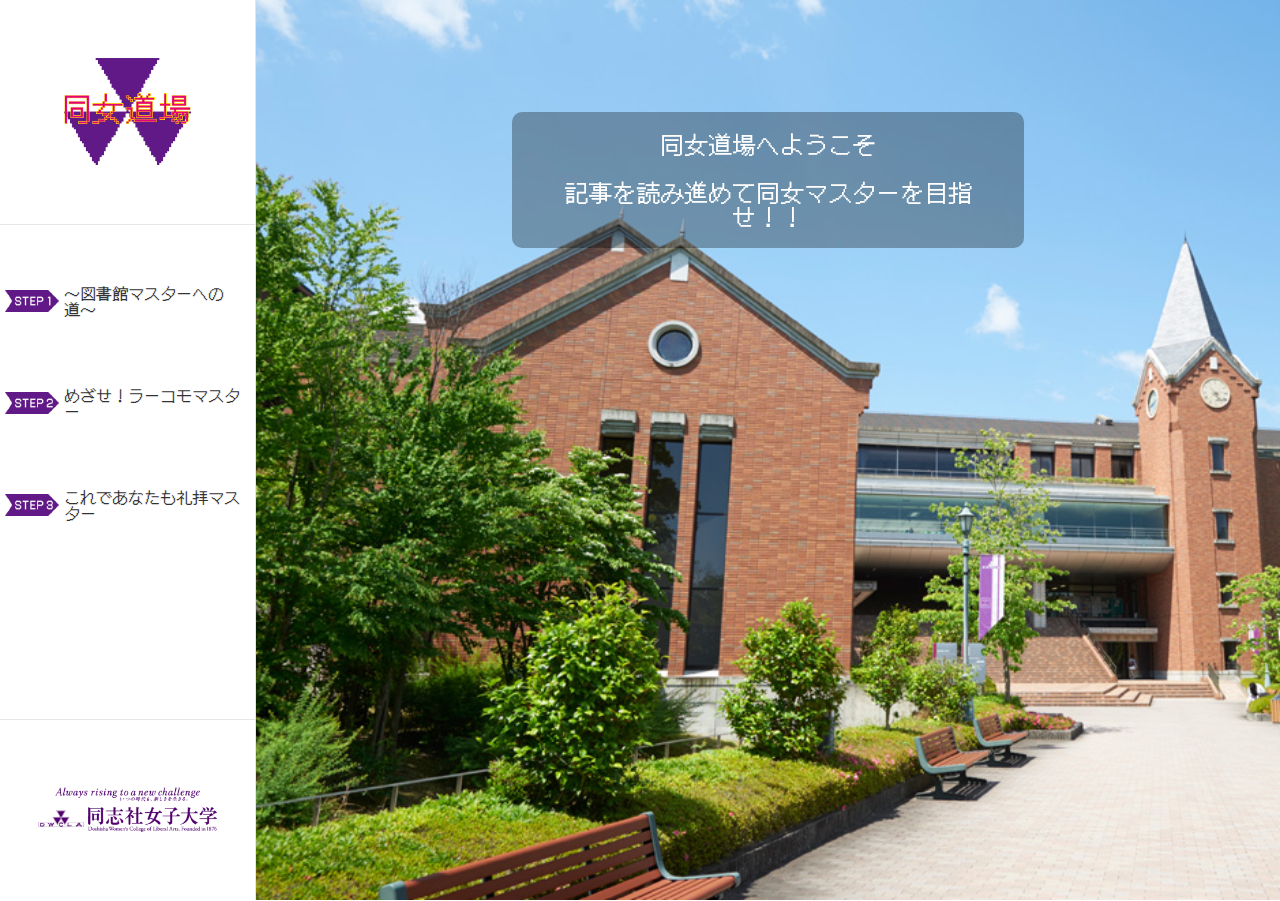
<file: index.html>
<!DOCTYPE html>
<html>
    <head>
        <meta charset="UTF-8">
        <title>同女道場</title>
        <link rel="stylesheet" href="reset.css">
        <link rel="stylesheet" href="stylesheet.css">
        <link rel="stylesheet" href="fonts.css">
        <link rel="preconnect" href="https://fonts.googleapis.com">
        <link rel="preconnect" href="https://fonts.gstatic.com" crossorigin>
        <link href="https://fonts.googleapis.com/css2?family=DotGothic16&display=swap" rel="stylesheet">
    </head>
    <body>
        <div class="container">
            <div class="menu">
                <header>
                    <a href="index.html">
                        <img src="images/logo.png" id="header_logo">
                    </a>
                </header>
                <div class="contents">
                    <ul>
                        <li class="li1">
                            <a href="step1.html" target="main" class="item">
                                <img src="images/STEP 1.png" alt="step1">
                                〜図書館マスターへの道〜
                            </a>
                        </li>
                        <li>
                            <a href="step2.html" target="main" class="item">
                                <img src="images/STEP 2.png" alt="step2">
                                めざせ！ラーコモマスター
                            </a>
                        </li>
                        <li>
                            <a href="step3.html" target="main" class="item">
                                <img src="images/STEP 3.png" alt="step3">
                                これであなたも礼拝マスター
                            </a>
                        </li>
                    </ul>
                </div>
                <footer>
                    <a href="https://www.dwc.doshisha.ac.jp/" target="_blank">
                        <img src="images/foot_logo_dwcla02.png" id="footer_logo">
                    </a>
                </footer>
            </div>
            <div class="main">
                <iframe src="main.html" name="main" width="100%" height="100%" marginwidth="0" marginheight="0" scrolling="yes"></iframe>
            </div>
        </div>
    </body>
</html>
</file>
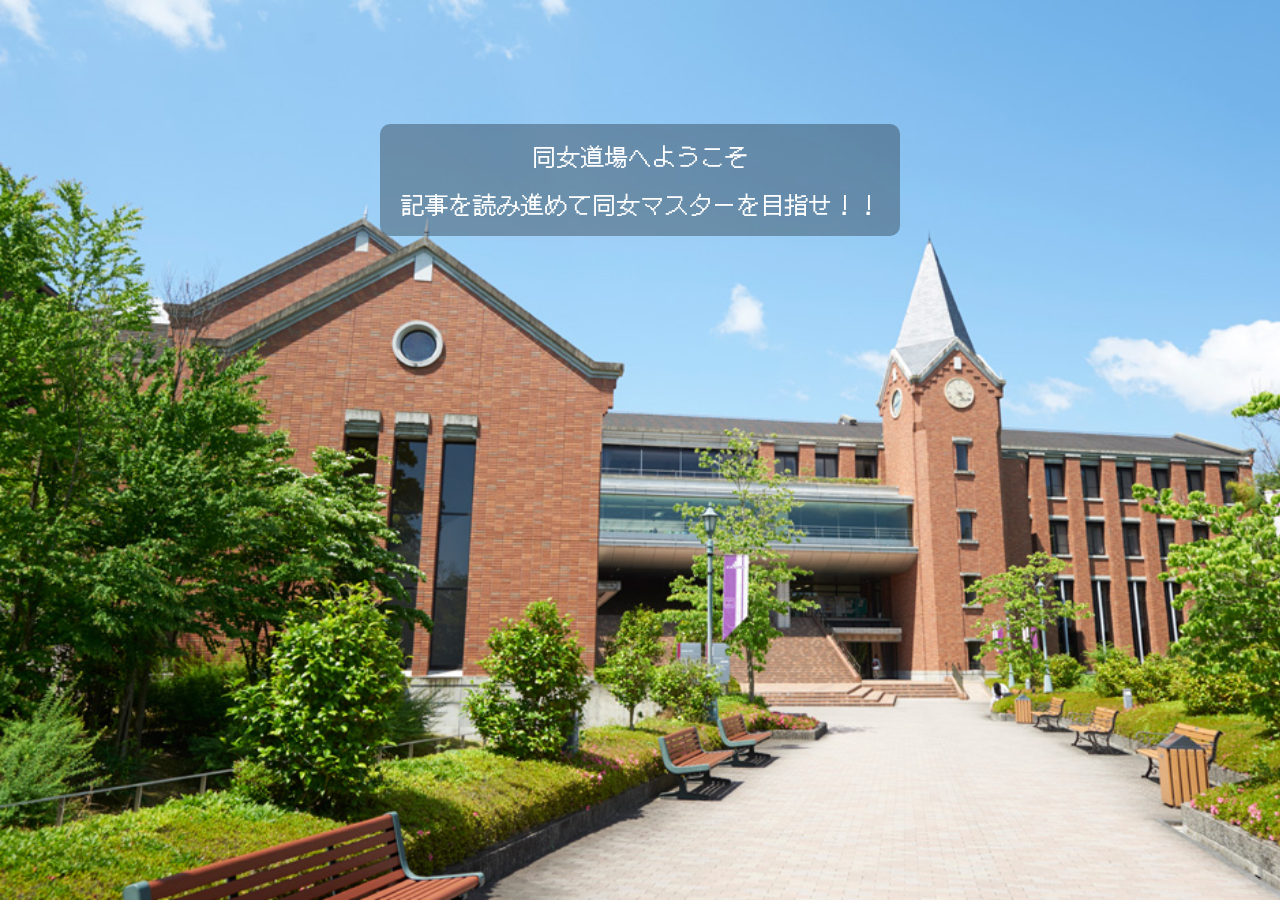
<file: main.html>
<!DOCTYPE html>
<html>
    <head>
        <meta charset="UTF-8">
        <title>同女マスターへの道</title>
        <link rel="stylesheet" href="reset.css">
        <link rel="stylesheet" href="main.css">
        <link rel="stylesheet" type="text/css" href="slick/slick.css"/>
        <link rel="stylesheet" type="text/css" href="slick/slick-theme.css"/>
        <link rel="stylesheet" href="fonts.css">
        <link rel="preconnect" href="https://fonts.googleapis.com">
        <link rel="preconnect" href="https://fonts.gstatic.com" crossorigin>
        <link href="https://fonts.googleapis.com/css2?family=DotGothic16&display=swap" rel="stylesheet">
        <script type="text/javascript">
            setTimeout(() => {
                const expElement = document.getElementById("exp");
                if (expElement) {
                    expElement.classList.add("hidden");
                }
            }, 3000);
        </script>
    </head>
    <body>
        <div class="container">
            <div class="slide">
                <div>
                   <img src="images/doujo.jpg" alt="スライド1">
                </div>
                <div>
                   <a href="step1.html" target="main"><img src="images/lib.jpg" alt="スライド2"></a>
                </div>
                <div>
                   <a href="step2.html" target="main"><img src="images/lc.jpg" alt="スライド3"></a>
                </div>
                <div>
                   <a href="step3.html" target="main"><img src="images/niijima.jpg" alt="スライド4"></a>
                </div>
            </div>
        </div>

        <div class="exp" id="exp">
            同女道場へようこそ<br>
            <br>
            記事を読み進めて同女マスターを目指せ！！
        </div>
        
        <!--jQueryへのリンク-->
        <script type="text/javascript" src="slick/jquery.js"></script>

        <!--スライド用プラグインへのリンク-->
        <script type="text/javascript" src="slick/slick.min.js"></script>

        <!--スライド用設定 ここから-->
        <script type="text/javascript">
            $(document).ready(function(){
                $('.slide').slick({
                    dots: false, /*下部ドット なしの場合はfalseと書く*/
                    arrows: false, /*写真左右矢印 なしの場合はfalseと書く*/
                    infinite: true, /*無限スクロール*/
                    slidesToShow: 1,
                    adaptiveHeight: false, /*高さを固定*/
                    autoplay: true, /*自動再生*/
                    autoplaySpeed: 2000, /*自動再生速度 1000が1秒です*/
                    speed: 1000 /*めくる速度*/
                });
            });
        </script>
    </body>
</html>
</file>
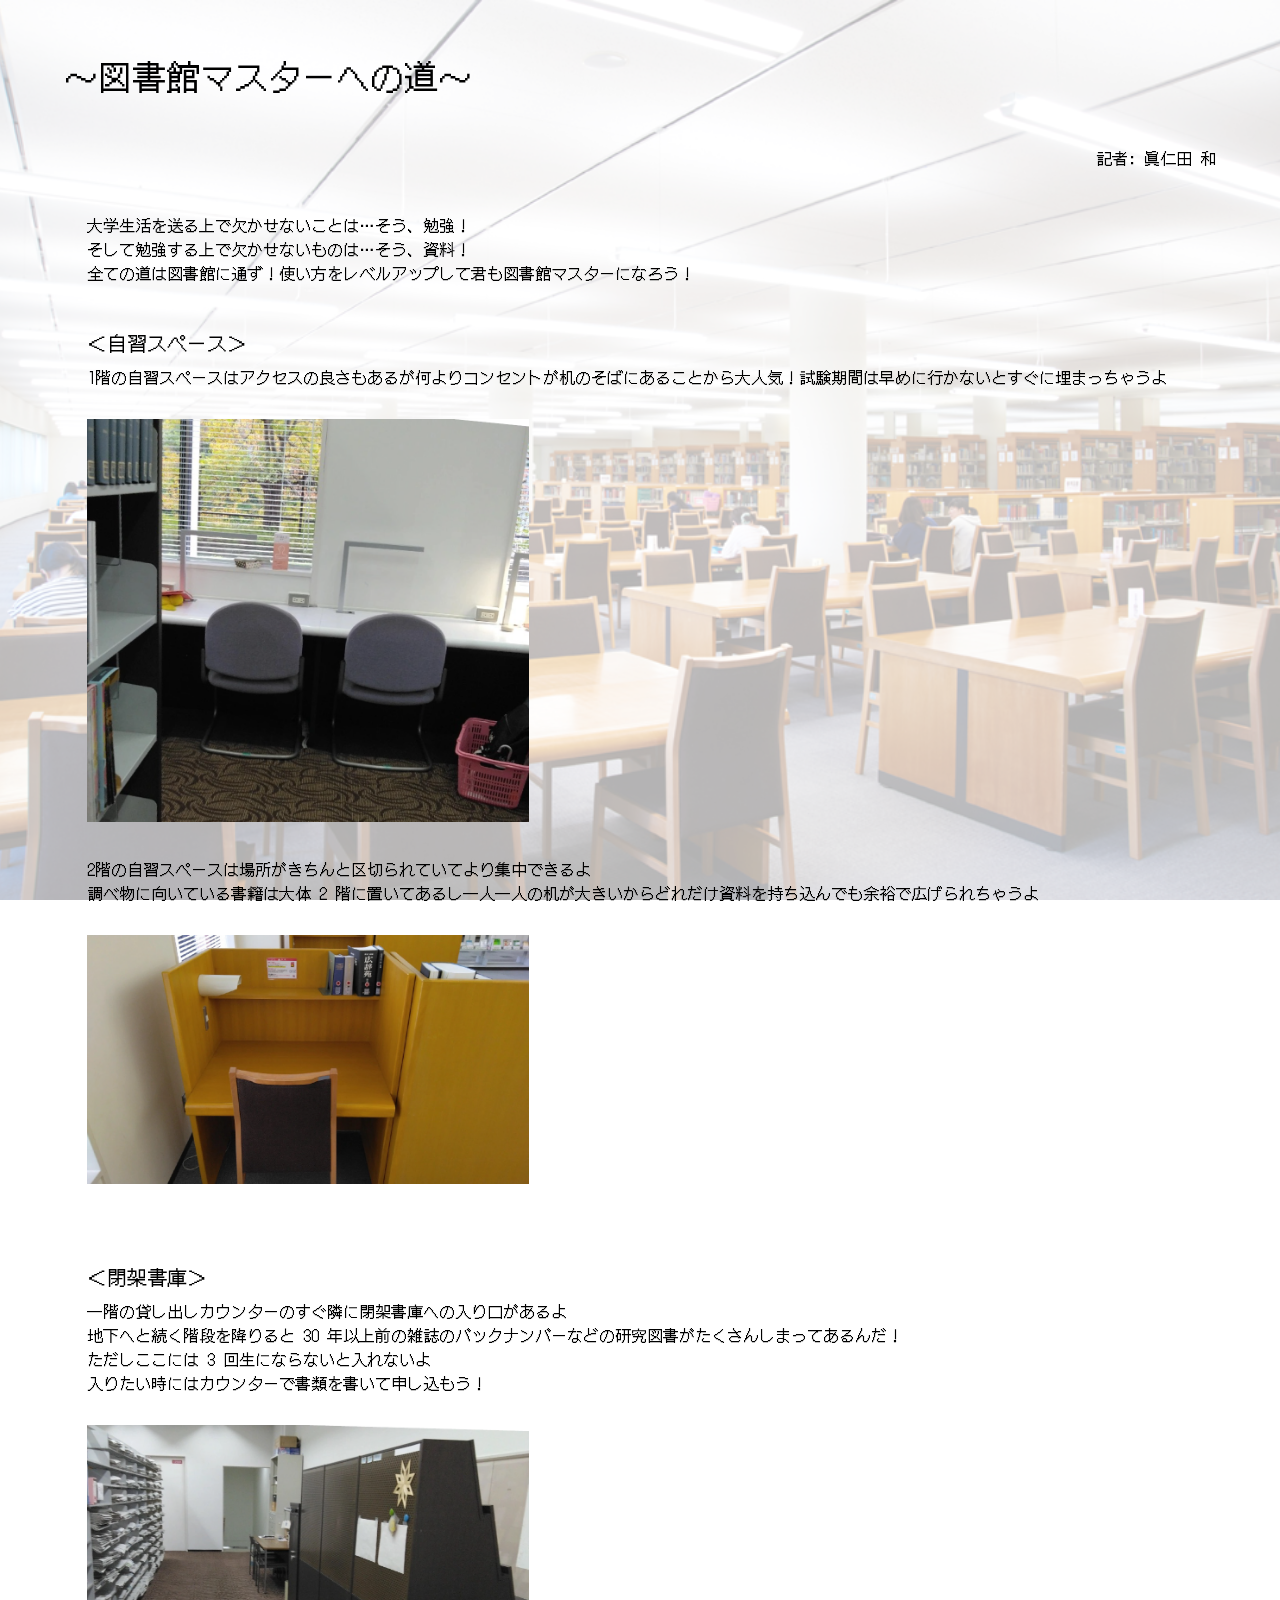
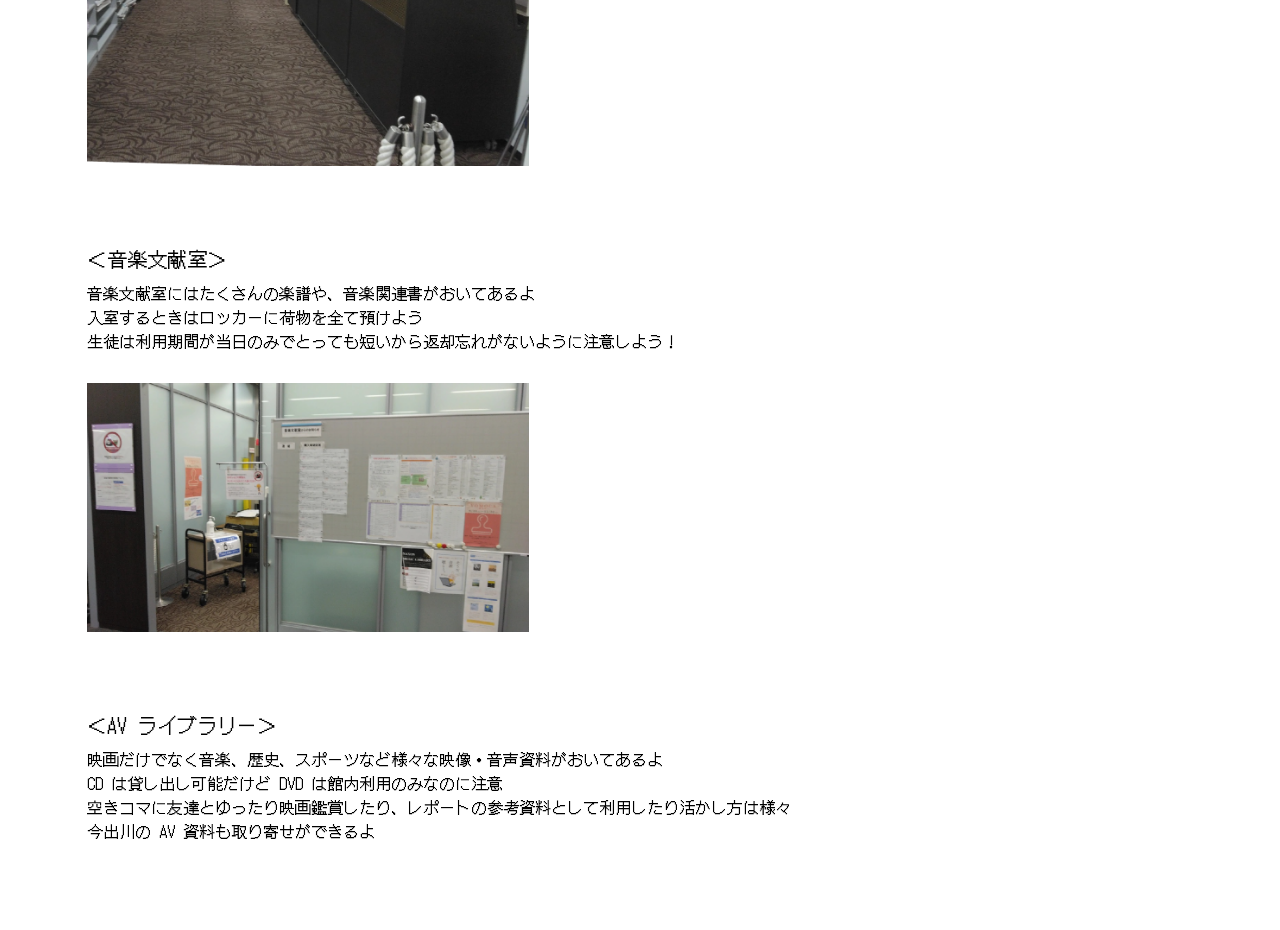
<file: step1.html>
<!DOCTYPE html>
<html>
    <head>
        <meta charset="UTF-8">
        <title>〜図書館マスターへの道〜</title>
        <link rel="stylesheet" href="reset.css">
        <link rel="stylesheet" href="steps.css">
        <link rel="stylesheet" href="fonts.css">
        <link rel="preconnect" href="https://fonts.googleapis.com">
        <link rel="preconnect" href="https://fonts.gstatic.com" crossorigin>
        <link href="https://fonts.googleapis.com/css2?family=DotGothic16&display=swap" rel="stylesheet">
        <style>
            body::before {
                content: "";
                position: fixed;
                top: 0;
                left: 0;
                width: 100%;
                height: 100%;
                background-image: url(images/lib.jpg);
                background-size: auto 100vh;
                background-position: center;
                background-repeat: no-repeat;
                background-attachment: fixed;
                opacity: 0.3;
                z-index: -1;
            }
        </style>
    </head>
    <body>
        <div class="container">
            <h1>〜図書館マスターへの道〜</h1>
            <h3>記者: 眞仁田 和</h3>
            <div class="content">
                ⼤学⽣活を送る上で⽋かせないことは…そう、勉強！<br>
                そして勉強する上で⽋かせないものは…そう、資料！<br>
                全ての道は図書館に通ず！使い⽅をレベルアップして君も図書館マスターになろう！
            </div>
            <div class="content">
                <h2>＜⾃習スペース＞</h2>
                1階の⾃習スペースはアクセスの良さもあるが何よりコンセントが机のそばにあることから⼤⼈気！試験期間は早めに⾏かないとすぐに埋まっちゃうよ<br>
                <img src="images/1階自習.png"><br>
                <div class="clear"></div>
                2階の⾃習スペースは場所がきちんと区切られていてより集中できるよ<br>
                調べ物に向いている書籍は⼤体 2 階に置いてあるし⼀⼈⼀⼈の机が⼤きいからどれだけ資料を持ち込んでも余裕で広げられちゃうよ<br>
                <img src="images/2階自習.png"><br>
            </div>
            <div class="content">
                <h2>＜閉架書庫＞</h2>
                ⼀階の貸し出しカウンターのすぐ隣に閉架書庫への⼊り⼝があるよ<br>
                地下へと続く階段を降りると 30 年以上前の雑誌のバックナンバーなどの研究図書がたくさんしまってあるんだ！<br>
                ただしここには 3 回⽣にならないと⼊れないよ<br>
                ⼊りたい時にはカウンターで書類を書いて申し込もう！<br>
                <img src="images/閉架.png"><br>
            </div>
            <div class="content">
                <h2>＜⾳楽⽂献室＞</h2>
                ⾳楽⽂献室にはたくさんの楽譜や、⾳楽関連書がおいてあるよ<br>
                ⼊室するときはロッカーに荷物を全て預けよう<br>
                ⽣徒は利⽤期間が当⽇のみでとっても短いから返却忘れがないように注意しよう！<br>
                <img src="images/音楽資料.png"><br>
            </div>
            <div class="content">
                <h2>＜AV ライブラリー＞</h2>
                映画だけでなく⾳楽、歴史、スポーツなど様々な映像・⾳声資料がおいてあるよ<br>
                CD は貸し出し可能だけど DVD は館内利⽤のみなのに注意<br>
                空きコマに友達とゆったり映画鑑賞したり、レポートの参考資料として利⽤したり活かし⽅は様々<br>
                今出川の AV 資料も取り寄せができるよ
            </div>
        </div>
    </body>
</html>
</file>
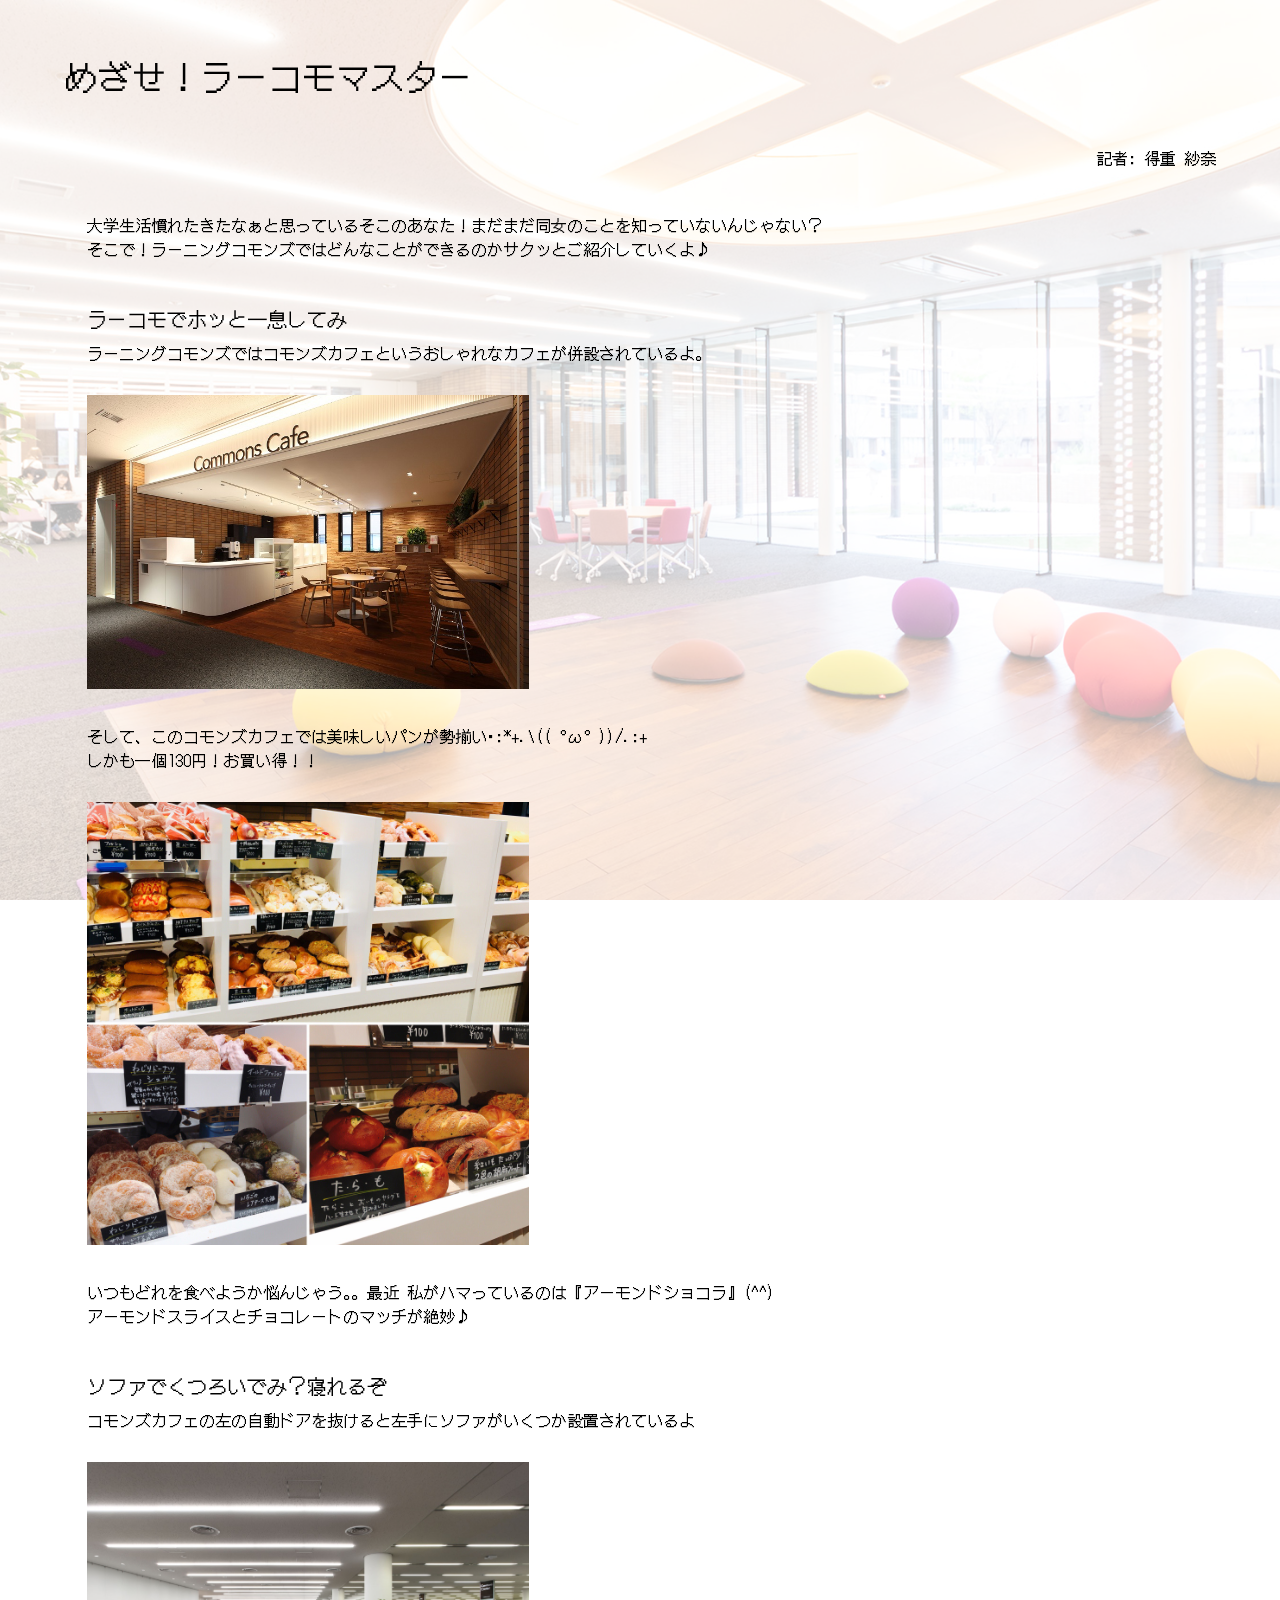
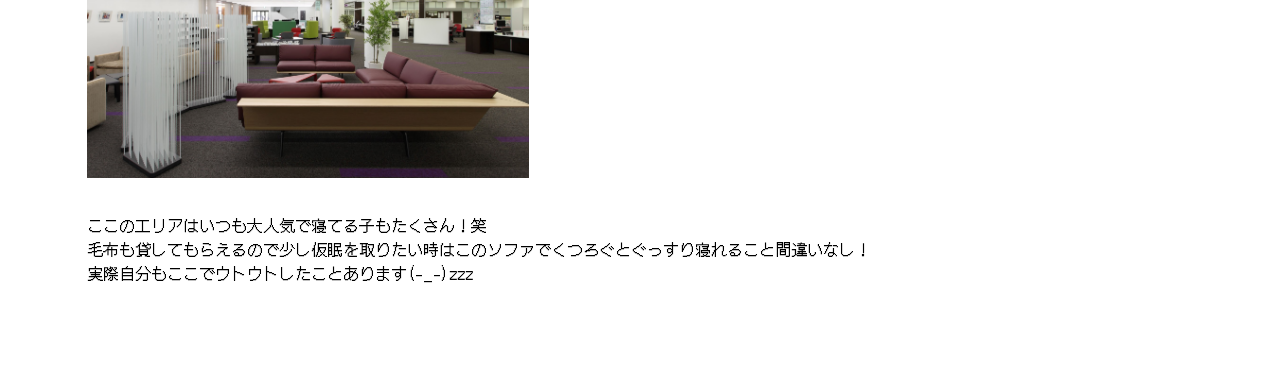
<file: step2.html>
<!DOCTYPE html>
<html>
    <head>
        <meta charset="UTF-8">
        <title>めざせ！ラーコモマスター</title>
        <link rel="stylesheet" href="reset.css">
        <link rel="stylesheet" href="steps.css">
        <link rel="stylesheet" href="fonts.css">
        <link rel="preconnect" href="https://fonts.googleapis.com">
        <link rel="preconnect" href="https://fonts.gstatic.com" crossorigin>
        <link href="https://fonts.googleapis.com/css2?family=DotGothic16&display=swap" rel="stylesheet">
        <style>
            body::before {
                content: "";
                position: fixed;
                top: 0;
                left: 0;
                width: 100%;
                height: 100%;
                background-image: url(images/lc.jpg);
                background-size: auto 100vh;
                background-position: center;
                background-repeat: no-repeat;
                background-attachment: fixed;
                opacity: 0.3;
                z-index: -1;
            }
        </style>
    </head>
    <body>
        <div class="container">
            <h1>めざせ！ラーコモマスター</h1>
            <h3>記者: 得重 紗奈</h3>
            <div class="content">
                大学生活慣れたきたなぁと思っているそこのあなた！まだまだ同女のことを知っていないんじゃない？<br>
                そこで！ラーニングコモンズではどんなことができるのかサクッとご紹介していくよ♪<br>
            </div>
            <div class="content">
                <h2>ラーコモでホッと一息してみ</h2>
                ラーニングコモンズではコモンズカフェというおしゃれなカフェが併設されているよ。<br>
                <img src="images/LC_cafe.jpg"><br>
                そして、このコモンズカフェでは美味しいパンが勢揃い･:*+.\(( °ω° ))/.:+<br>
                しかも一個130円！お買い得！！<br>
                <img src="images/LC_bread.jpeg"><br>
                いつもどれを食べようか悩んじゃう。。最近 私がハマっているのは『アーモンドショコラ』(^^) <br>
                アーモンドスライスとチョコレートのマッチが絶妙♪<br>
            </div>
            <div class="content">
                <h2>ソファでくつろいでみ？寝れるぞ</h2>
                コモンズカフェの左の自動ドアを抜けると左手にソファがいくつか設置されているよ<br>
                <img src="images/LC_sofa.jpg"><br>
                ここのエリアはいつも大人気で寝てる子もたくさん！笑<br>
                毛布も貸してもらえるので少し仮眠を取りたい時はこのソファでくつろぐとぐっすり寝れること間違いなし！<br>
                実際自分もここでウトウトしたことあります(-_-)zzz<br>
            </div>
        </div>
    </body>
</html>
</file>
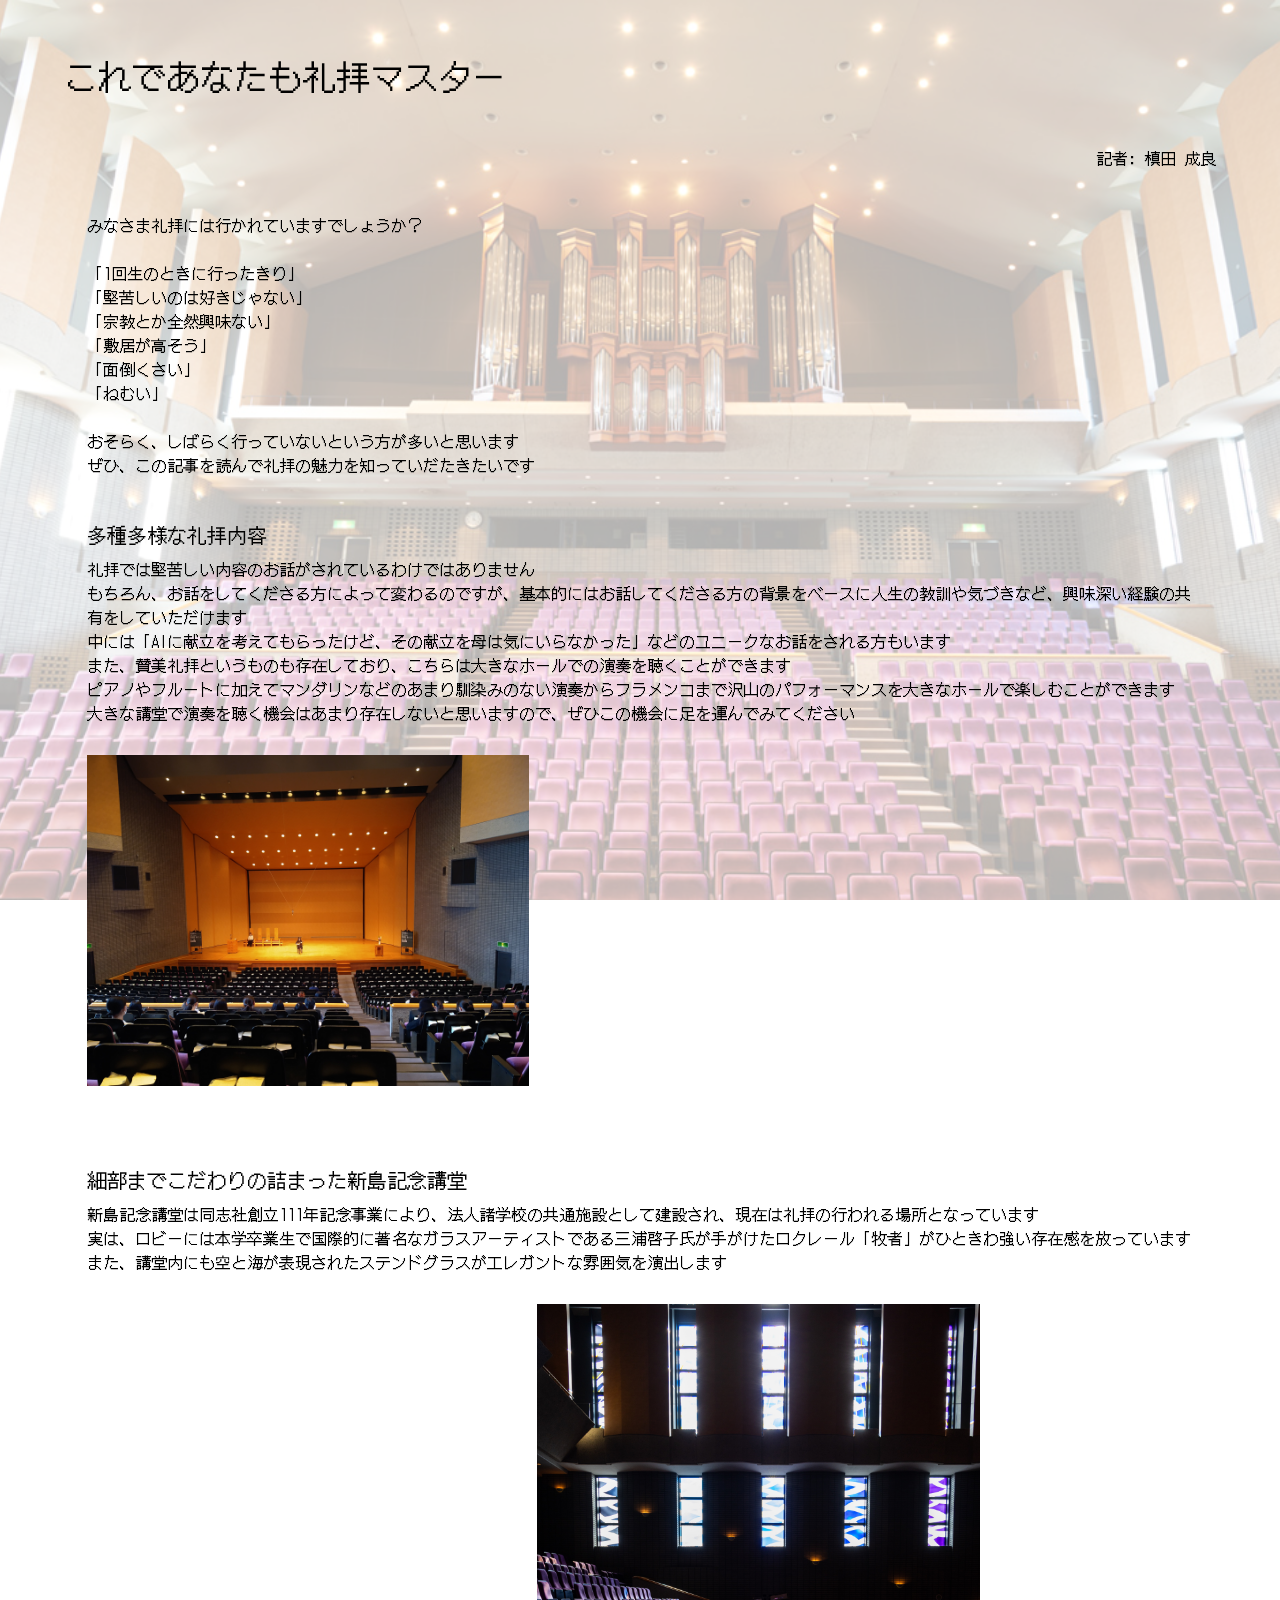
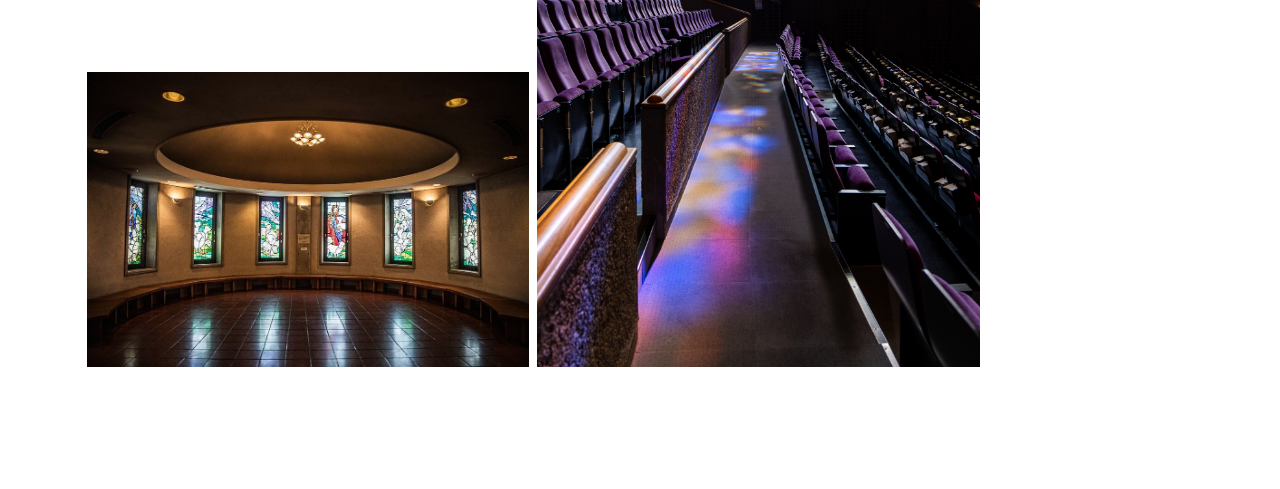
<file: step3.html>
<!DOCTYPE html>
<html>
    <head>
        <meta charset="UTF-8">
        <title>めざせ！ラーコモマスター</title>
        <link rel="stylesheet" href="reset.css">
        <link rel="stylesheet" href="steps.css">
        <link rel="stylesheet" href="fonts.css">
        <link rel="preconnect" href="https://fonts.googleapis.com">
        <link rel="preconnect" href="https://fonts.gstatic.com" crossorigin>
        <link href="https://fonts.googleapis.com/css2?family=DotGothic16&display=swap" rel="stylesheet">
        <style>
            body::before {
                content: "";
                position: fixed;
                top: 0;
                left: 0;
                width: 100%;
                height: 100%;
                background-image: url(images/niijima.jpg);
                background-size: auto 100vh;
                background-position: center;
                background-repeat: no-repeat;
                background-attachment: fixed;
                opacity: 0.3;
                z-index: -1;
            }
        </style>
    </head>
    <body>
        <div class="container">
            <h1>これであなたも礼拝マスター</h1>
            <h3>記者: 槙田 成良</h3>
            <div class="content">
                みなさま礼拝には行かれていますでしょうか？<br>
                <br>
                「1回生のときに行ったきり」<br>
                「堅苦しいのは好きじゃない」<br>
                「宗教とか全然興味ない」<br>
                「敷居が高そう」<br>
                「面倒くさい」<br>
                「ねむい」<br>
                <br>
                おそらく、しばらく行っていないという方が多いと思います<br>
                ぜひ、この記事を読んで礼拝の魅力を知っていだたきたいです<br>
            </div>
            <div class="content">
                <h2>多種多様な礼拝内容</h2>
                礼拝では堅苦しい内容のお話がされているわけではありません<br>
                もちろん、お話をしてくださる方によって変わるのですが、基本的にはお話してくださる方の背景をベースに人生の教訓や気づきなど、興味深い経験の共有をしていただけます<br>
                中には「AIに献立を考えてもらったけど、その献立を母は気にいらなかった」などのユニークなお話をされる方もいます<br>
                また、賛美礼拝というものも存在しており、こちらは大きなホールでの演奏を聴くことができます<br>
                ピアノやフルートに加えてマンダリンなどのあまり馴染みのない演奏からフラメンコまで沢山のパフォーマンスを大きなホールで楽しむことができます<br>
                大きな講堂で演奏を聴く機会はあまり存在しないと思いますので、ぜひこの機会に足を運んでみてください<br>
                <img src="images/mand.jpg"><br>
            </div>
            <div class="content">
                <h2>細部までこだわりの詰まった新島記念講堂</h2>
                新島記念講堂は同志社創立111年記念事業により、法人諸学校の共通施設として建設され、現在は礼拝の行われる場所となっています<br>
                実は、ロビーには本学卒業生で国際的に著名なガラスアーティストである三浦啓子氏が手がけたロクレール「牧者」がひときわ強い存在感を放っています<br>
                また、講堂内にも空と海が表現されたステンドグラスがエレガントな雰囲気を演出します<br>
                <div class="step3img">
                    <img src="images/lobby.jpeg">
                    <img src="images/glass.jpeg">
                </div>
            </div>
        </div>
    </body>
</html>
</file>
<file: stylesheet.css>
body, html {
    margin: 0;
    padding: 0;
    overflow: hidden;
}

.container {
    height: 100vh;
    display: flex;
    box-sizing: border-box;
}

.menu {
    width: 20%;
    margin: 0 auto;
    border-right: 1px solid rgb(230, 230, 230);
    box-sizing: border-box;
}

header {
    height: 25%;
    display: flex;
    text-align: center;
    align-items: center;
    border-bottom: 1px solid rgb(230, 230, 230);
    box-sizing: border-box;
}

#header_logo {
    width: 50%;
}

.contents {
    height: 55%;
    border-bottom: 1px solid rgb(230, 230, 230);
    box-sizing: border-box;
}

ul {
    display: flex;
    flex-direction: column;
    align-items: flex-start; /* 左寄せ */
    padding: 0 2%; /* 左余白 */
    gap: 70px; /* リスト項目間の間隔 */
}

.li1 {
    padding-top: 60px;
}

li {
    list-style: none;
    width: 100%;
}

.contents .item {
    display: flex;
    align-items: center; /* 上下中央揃え */
    gap: 2%; /* 画像とテキスト間の間隔 */
    text-decoration: none; /* 下線を削除 */
    color: #333; /* リンク色を黒に変更 */
    position: relative;
}

.contents .item::before{
    content: ""; /* 擬似要素の内容は空に設定 */
	position: absolute; /* リンクを基準に絶対位置を指定 */
    left: 0; /* 下線を左端から表示するための開始位置 */
	bottom: 0; /* リンクテキストの下に下線を配置 */
	width: 0; /* 初期の下線幅を0に設定 */
	height: 2px; /* 下線の太さ */
	background-color: #601986; /* 下線の色 */
	transition: all 2s ease; /* ホバー時の下線アニメーション効果 */
}

.contents .item:hover::before {
	width: 100%; /* ホバー時に下線が全体に広がるよう設定 */
}

img {
    width: 22%;
    height: auto;
}

footer {
    height: 20%;
    display: flex;
    text-align: center;
    align-items: center;
}

#footer_logo {
    width: 70%;
}

.main {
    width: 80%;
}

p {
    font-weight: bold;
}

.clear {
    clear: both;
}

.step3img img {
    float: left;
}
</file>
<file: fonts.css>
html {
    font-family: "DotGothic16", serif;
    font-weight: 400;
    font-style: normal;
  }
</file>
<file: main.css>
body, html {
    margin: 0;
    padding: 0;
    overflow: hidden;
}
.container {
    width: 100%;
    height: 100vh;
    margin: 0 auto;
    display: flex;
    justify-content: center;
    align-items: center;
}
.slide {
    width: 100%;
    height: 100vh;
}
.slide img {
    width: auto;
    height: 100vh;
    object-fit: cover;
    object-position: center;
}
.exp {
    position: absolute;
    top: 20%;
    left: 50%;
    transform: translate(-50%, -50%);
    background-color: rgba(0, 0, 0, 0.3);
    color: #fff;
    padding: 20px;
    text-align: center;
    font-size: 1.5em;
    border-radius: 10px;
    opacity: 1;
    transition: opacity 2s ease;
}
.hidden {
    opacity: 0;
}
</file>
<file: steps.css>
body {
    margin: 0;
    position: relative;
}

.container {
    padding: 5%;
    width: 100%;
    box-sizing: border-box;
    line-height: 150%;
}

h1 {
    font-size: 34px;
    padding-bottom: 5%;
}

.content {

    padding: 2%;
}

img {
    margin: 30px 0;
    width: 40%;
}

#sttx1 {
    width: 60%;
    float: left;
}

#study1 {
    float: right;
}

#sttx2 {
    width: 60%;
    float: left;
}

h2 {
    font-size: 20px;
    padding-bottom: 10px;
}

h3 {
    text-align: right;
    padding-bottom: 20px;
}
</file>
